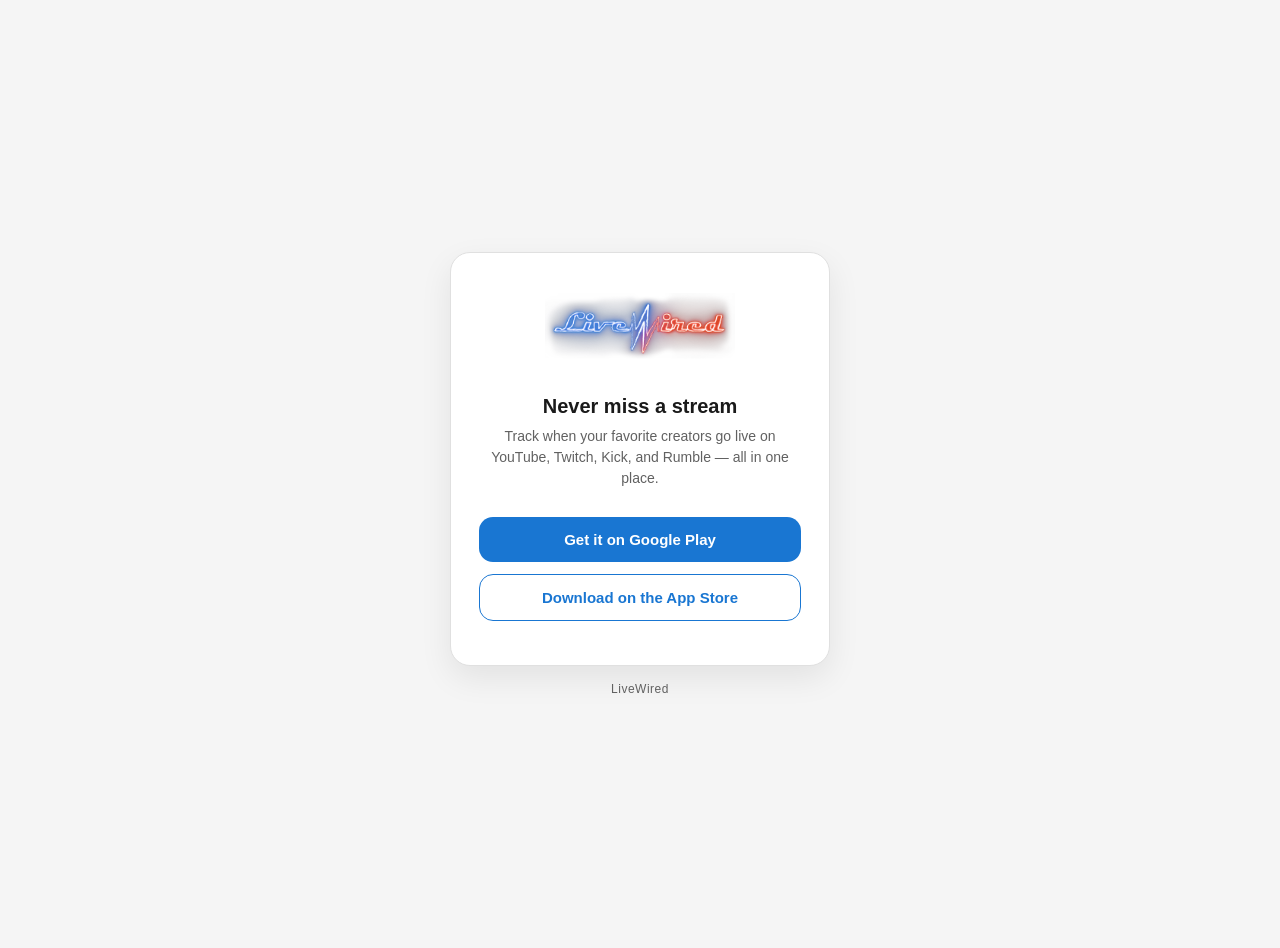
<file: web/LiveWired/index.html>
<!DOCTYPE html>
<html lang="en">
<head>
  <meta charset="UTF-8" />
  <meta name="viewport" content="width=device-width, initial-scale=1.0" />
  <title>LiveWired · Email Verification</title>
  <link rel="icon" type="image/png" sizes="32x32" href="favicon-32.png" />
  <link rel="icon" type="image/png" sizes="192x192" href="favicon-192.png" />
  <link rel="shortcut icon" href="favicon.ico" />
  <link rel="apple-touch-icon" href="apple-touch-icon.png" />
  <link rel="stylesheet" href="style.css" />
</head>
<body>
  <main class="card">
    <img class="logo-img" src="livewired-long-logo.png" alt="LiveWired" width="500" height="176" />

    <div id="state-checking" class="state">
      <div class="spinner"></div>
      <h1>Checking your link…</h1>
      <p class="muted">One moment while we confirm your email.</p>
    </div>

    <div id="state-confirm" class="state hidden">
      <div class="icon icon-neutral"><svg viewBox="0 0 24 24" width="26" height="26" aria-hidden="true"><path d="M3 7l9 6 9-6M3 7v10a1 1 0 0 0 1 1h16a1 1 0 0 0 1-1V7a1 1 0 0 0-1-1H4a1 1 0 0 0-1 1z" fill="none" stroke="currentColor" stroke-width="2" stroke-linecap="round" stroke-linejoin="round"/></svg></div>
      <h1>Confirm your email</h1>
      <p class="muted">Tap the button below to finish verifying your LiveWired account.</p>
      <p class="email-line hidden" id="email-line-confirm">Account: <span id="email-value-confirm"></span></p>
      <button class="btn btn-primary" id="confirm-btn">Confirm my email</button>
    </div>

    <div id="state-success" class="state hidden">
      <div class="icon icon-success"><svg viewBox="0 0 24 24" width="28" height="28" aria-hidden="true"><path d="M20 6 9 17l-5-5" fill="none" stroke="currentColor" stroke-width="2.4" stroke-linecap="round" stroke-linejoin="round"/></svg></div>
      <h1>Email Verified!</h1>
      <p class="muted">Your account is ready. Open the LiveWired app to continue.</p>
      <p class="email-line hidden" id="email-line-success">Verified: <span id="email-value-success"></span></p>
      <button class="btn btn-primary" id="open-app-success">Open App</button>
      <a class="btn btn-secondary hidden" id="play-link-success" href="#" target="_blank" rel="noopener noreferrer">Get it on Google Play</a>
      <a class="btn btn-secondary hidden" id="appstore-link-success" href="#" target="_blank" rel="noopener noreferrer">Download on the App Store</a>
    </div>

    <div id="state-failure" class="state hidden">
      <div class="icon icon-failure"><svg viewBox="0 0 24 24" width="26" height="26" aria-hidden="true"><path d="M18 6 6 18M6 6l12 12" fill="none" stroke="currentColor" stroke-width="2.4" stroke-linecap="round"/></svg></div>
      <h1>Verification Failed</h1>
      <p class="muted" id="failure-reason">This link is invalid or has expired.</p>
      <p class="email-line hidden" id="email-line-failure">Account: <span id="email-value-failure"></span></p>
      <button class="btn btn-primary" id="open-app-failure">Open App</button>
      <a class="btn btn-secondary hidden" id="play-link-failure" href="#" target="_blank" rel="noopener noreferrer">Get it on Google Play</a>
      <a class="btn btn-secondary hidden" id="appstore-link-failure" href="#" target="_blank" rel="noopener noreferrer">Download on the App Store</a>
    </div>

    <div id="state-unknown" class="state hidden">
      <h1>Never miss a stream</h1>
      <p class="muted">Track when your favorite creators go live on YouTube, Twitch, Kick, and Rumble — all in one place.</p>
      <a class="btn btn-primary hidden" id="play-link-unknown" href="#" target="_blank" rel="noopener noreferrer">Get it on Google Play</a>
      <a class="btn btn-secondary hidden" id="appstore-link-unknown" href="#" target="_blank" rel="noopener noreferrer">Download on the App Store</a>
    </div>
  </main>

  <p class="footer">LiveWired</p>

  <script src="script.js"></script>
</body>
</html>
</file>
<file: web/LiveWired/style.css>
/* Colors mirror the Flutter app's AppTheme (colorSchemeSeed: Colors.blue,
   scaffoldBackgroundColor F5F5F5/121212). */
:root {
  --bg: #f5f5f5;
  --card-bg: #ffffff;
  --border: #e0e0e0;
  --text: #1a1a1a;
  --muted: #616161;
  --blue: #1976d2;
  --on-blue: #ffffff;
  --success: #2e7d32;
  --danger: #d32f2f;
}

@media (prefers-color-scheme: dark) {
  :root {
    --bg: #121212;
    --card-bg: #1e1e1e;
    --border: #424242;
    --text: #f5f5f5;
    --muted: #b0b0b0;
    --blue: #64b5f6;
    --on-blue: #0d1117;
    --success: #66bb6a;
    --danger: #ef5350;
  }
}

* {
  box-sizing: border-box;
}

html, body {
  margin: 0;
  min-height: 100vh;
  background: var(--bg);
  color: var(--text);
  font-family: "Segoe UI", Roboto, Helvetica, Arial, sans-serif;
  display: flex;
  flex-direction: column;
  align-items: center;
  justify-content: center;
  gap: 16px;
  padding: 24px;
}

.footer {
  margin: 0;
  font-size: 12px;
  letter-spacing: 0.5px;
  color: var(--muted);
}

.card {
  width: 100%;
  max-width: 380px;
  background: var(--card-bg);
  border: 1px solid var(--border);
  border-radius: 20px;
  padding: 40px 28px 32px;
  text-align: center;
  box-shadow: 0 12px 32px rgba(0, 0, 0, 0.08);
}

@media (prefers-color-scheme: dark) {
  .card {
    box-shadow: 0 12px 32px rgba(0, 0, 0, 0.4);
  }
}

.logo-img {
  width: 190px;
  height: auto;
  margin-bottom: 32px;
}

.icon {
  width: 64px;
  height: 64px;
  margin: 0 auto 20px;
  border-radius: 50%;
  display: flex;
  align-items: center;
  justify-content: center;
}

.icon-success {
  background: rgba(46, 125, 50, 0.12);
  color: var(--success);
  box-shadow: 0 0 0 1px rgba(46, 125, 50, 0.3);
}

.icon-failure {
  background: rgba(211, 47, 47, 0.12);
  color: var(--danger);
  box-shadow: 0 0 0 1px rgba(211, 47, 47, 0.3);
}

.icon-neutral {
  background: rgba(97, 97, 97, 0.12);
  color: var(--muted);
  box-shadow: 0 0 0 1px rgba(97, 97, 97, 0.3);
}

h1 {
  font-size: 20px;
  margin: 0 0 8px;
}

.muted {
  color: var(--muted);
  font-size: 14px;
  line-height: 1.5;
  margin: 0 0 28px;
}

.email-line {
  display: block;
  font-size: 13px;
  color: var(--muted);
  background: rgba(97, 97, 97, 0.08);
  border: 1px solid var(--border);
  border-radius: 8px;
  padding: 8px 12px;
  margin: -12px 0 20px;
  word-break: break-all;
}

.email-line span {
  color: var(--text);
  font-weight: 600;
}

.btn {
  display: block;
  width: 100%;
  padding: 14px 18px;
  border-radius: 14px;
  border: none;
  font-size: 15px;
  font-weight: 600;
  cursor: pointer;
  text-decoration: none;
  margin-bottom: 12px;
  transition: opacity 0.15s ease;
}

.btn:hover {
  opacity: 0.9;
}

.btn-primary {
  background: var(--blue);
  color: var(--on-blue);
}

.btn-secondary {
  background: transparent;
  color: var(--blue);
  border: 1px solid var(--blue);
}

.hidden {
  display: none;
}

.spinner {
  width: 40px;
  height: 40px;
  margin: 0 auto 20px;
  border: 3px solid var(--border);
  border-top-color: var(--blue);
  border-radius: 50%;
  animation: spin 0.8s linear infinite;
}

@keyframes spin {
  to { transform: rotate(360deg); }
}
</file>
